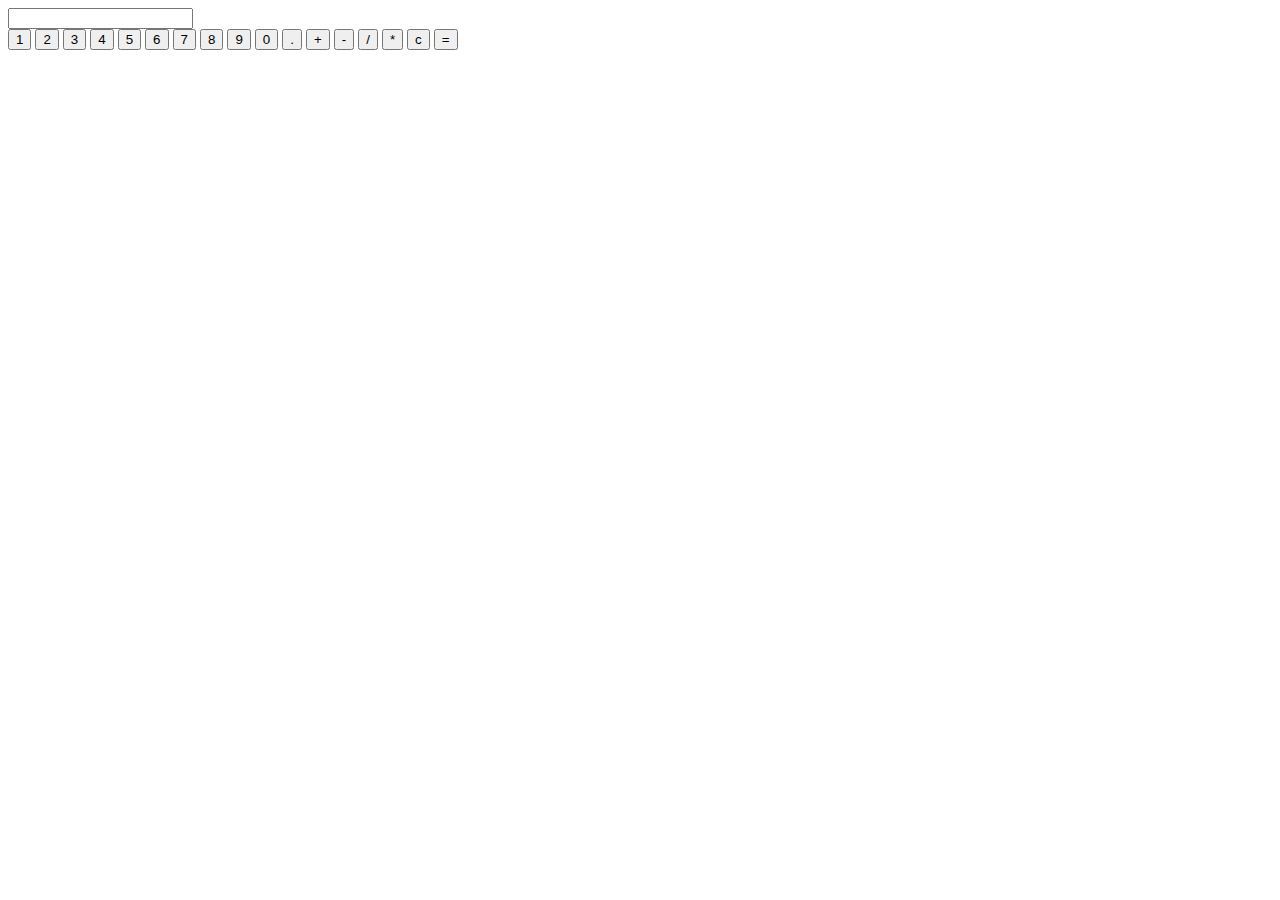
<file: calculator/index.html>
<!DOCTYPE html>
<html lang="en">
<head>
    <meta charset="UTF-8">
    <meta name="viewport" content="width=device-width, initial-scale=1.0">
    <title>Calculator</title>
    <script src="./index.js" defer></script>
</head>
<body>
    <div id="one">
        <input id="two" readonly>
        <div id="three">
            <button onclick="nmb('1')">1</button>
            <button onclick="nmb('2')">2</button>
            <button onclick="nmb('3')">3</button>
            <button onclick="nmb('4')">4</button>
            <button onclick="nmb('5')">5</button>
            <button onclick="nmb('6')">6</button>
            <button onclick="nmb('7')">7</button>
            <button onclick="nmb('8')">8</button>
            <button onclick="nmb('9')">9</button>
            <button onclick="nmb('0')">0</button>
            <button onclick="nmb('.')">.</button>
            <button onclick="nmb('+')">+</button>
            <button onclick="nmb('-')">-</button>
            <button onclick="nmb('/')">/</button>
            <button onclick="nmb('*')">*</button>
            <button onclick="clr()">c</button>
            <button onclick="calculate()">=</button>

        </div>
    </div>
</body>
</html>
</file>
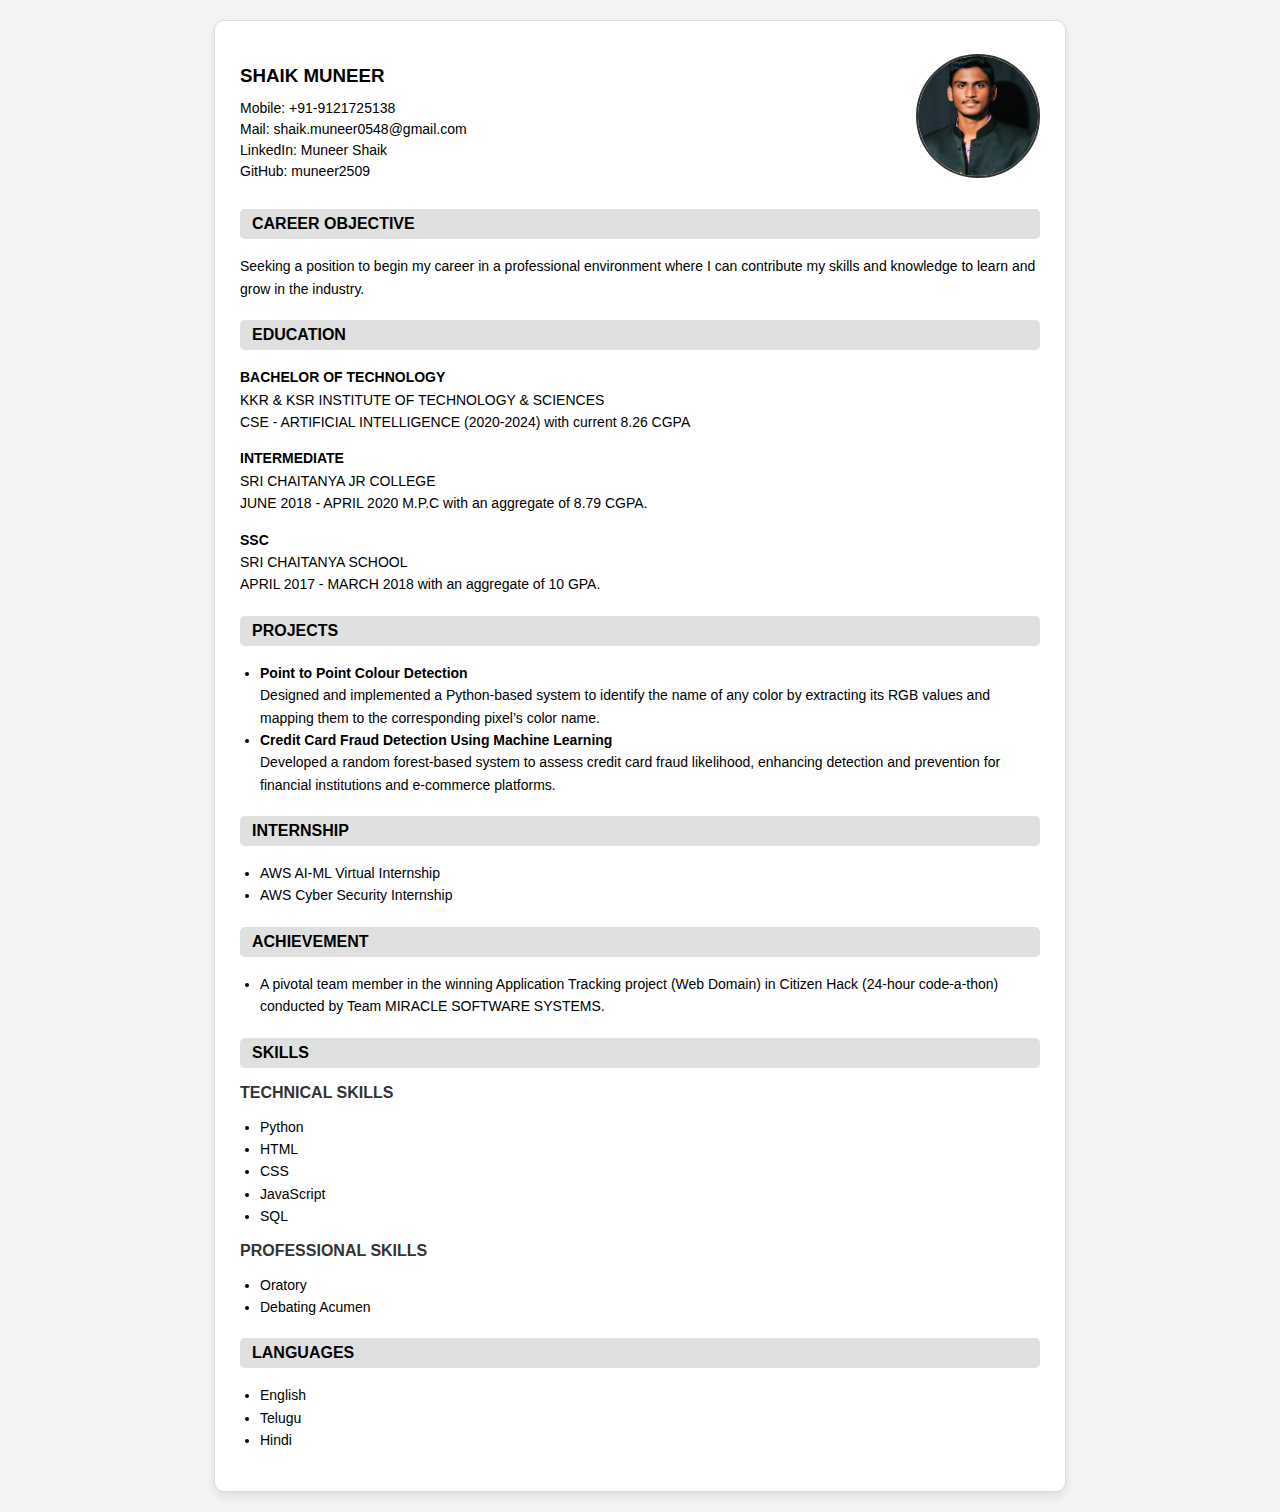
<file: html/index.html>
<!DOCTYPE html>
<html lang="en">
<head>
  <meta charset="UTF-8">
  <meta name="viewport" content="width=device-width, initial-scale=1.0">
  <title>Resume</title>
  <link rel="stylesheet" href="resume.css">
</head>
<body>
  <div class="one">
    <div class="two">
      <div class="five">
        <h3><b>SHAIK MUNEER</b></h3>
        <p>Mobile: <a href="tel:+919121725138">+91-9121725138</a></p>
        <p>Mail: <a href="mailto:shaik.muneer0548@gmail.com">shaik.muneer0548@gmail.com</a></p>
        <p>LinkedIn: <a href="https://www.linkedin.com/in/muneer-shaik-63753422a" target="_blank">Muneer Shaik</a></p>
        <p>GitHub: <a href="https://github.com/muneer2509" target="_blank">muneer2509</a></p>
      </div>

      <div class="four">
        <img src="muneer.jpg" alt="Profile Photo">
      </div>
    </div>

    <h3 class="three"><b>CAREER OBJECTIVE</b></h3>
    <p>
      Seeking a position to begin my career in a professional environment where I can contribute my skills 
      and knowledge to learn and grow in the industry.
    </p>

    <h3 class="three">EDUCATION</h3>
    <p><b>BACHELOR OF TECHNOLOGY</b><br />KKR & KSR INSTITUTE OF TECHNOLOGY & SCIENCES<br />
      CSE - ARTIFICIAL INTELLIGENCE (2020-2024) with current 8.26 CGPA</p>

    <p><b>INTERMEDIATE</b><br />SRI CHAITANYA JR COLLEGE<br />JUNE 2018 - APRIL 2020 M.P.C with an aggregate
      of 8.79 CGPA.</p>

    <p><b>SSC</b><br />SRI CHAITANYA SCHOOL<br />APRIL 2017 - MARCH 2018 with an aggregate of 10 GPA.</p>

    <h3 class="three"><b>PROJECTS</b></h3>
    <ul>
      <li><b>Point to Point Colour Detection</b>
        <div>Designed and implemented a Python-based system to identify the name of any color by extracting 
          its RGB values and mapping them to the corresponding pixel’s color name.</div>
      </li>
      <li><b>Credit Card Fraud Detection Using Machine Learning</b>
        <div>Developed a random forest-based system to assess credit card fraud likelihood, enhancing 
          detection and prevention for financial institutions and e-commerce platforms.</div>
      </li>
    </ul>

    <h3 class="three"><b>INTERNSHIP</b></h3>
    <ul>
      <li>AWS AI-ML Virtual Internship</li>
      <li>AWS Cyber Security Internship</li>
    </ul>

    <h3 class="three"><b>ACHIEVEMENT</b></h3>
    <ul>
      <li>A pivotal team member in the winning Application Tracking project (Web Domain) in 
      Citizen Hack (24-hour code-a-thon) conducted by Team MIRACLE SOFTWARE SYSTEMS.</li>
    </ul>

    <h3 class="three"><b>SKILLS</b></h3>
    <h4><b>TECHNICAL SKILLS</b></h4>
    <ul>
      <li>Python</li>
      <li>HTML</li>
      <li>CSS</li>
      <li>JavaScript</li>
      <li>SQL</li>  
    </ul>

    <h4><b>PROFESSIONAL SKILLS</b></h4>
    <ul>
      <li>Oratory</li>
      <li>Debating Acumen</li>
    </ul>

    <h3 class="three"><b>LANGUAGES</b></h3>
    <ul>
      <li>English</li>
      <li>Telugu</li>
      <li>Hindi</li>
    </ul>
  </div>
</body>
</html>
</file>
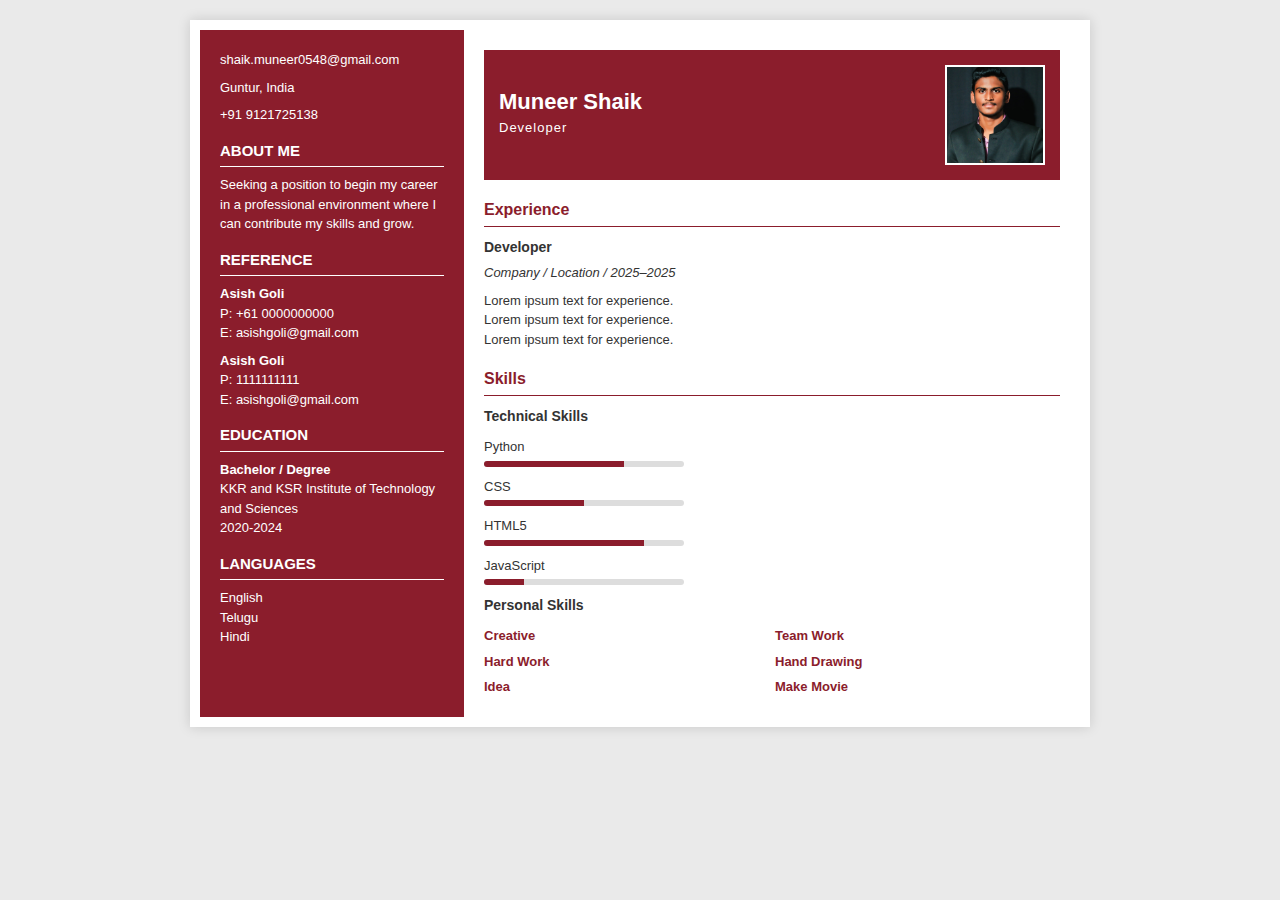
<file: practice/index.html>
<!DOCTYPE html>
<html lang="en">
<head>
  <meta charset="UTF-8">
  <meta name="viewport" content="width=device-width, initial-scale=1.0">
  <title>Resume</title>
  <link rel="stylesheet" href="resume.css">
</head>
<body>
  <div class="zero">
    <div class="one">

      <!-- Left Section -->
      <aside class="three">
        <div class="contact">
          <p>shaik.muneer0548@gmail.com</p>
          <p>Guntur, India</p>
          <p>+91 9121725138</p>
        </div>

        <h2>About Me</h2>
        <p>Seeking a position to begin my career in a professional environment where I can contribute my skills and grow.</p>

        <h2>Reference</h2>
        <p><b>Asish Goli</b><br>P: +61 0000000000<br>E: asishgoli@gmail.com</p>
        <p><b>Asish Goli</b><br>P: 1111111111<br>E: asishgoli@gmail.com</p>

        <h2>Education</h2>
        <p><b>Bachelor / Degree</b><br>KKR and KSR Institute of Technology and Sciences<br>2020-2024</p>

        <h2>Languages</h2>
        <p>English<br>Telugu<br>Hindi</p>
      </aside>

      <div class="four">
        <div class="four1">
          <div>
            <h1>Muneer Shaik</h1>
            <p>Developer</p>
          </div>
          <img src="muneer.jpg" alt="Profile Photo">
        </div>

        <h2>Experience</h2>
        <div>
          <h3>Developer</h3>
          <p><i>Company / Location / 2025–2025</i></p>
          <p>Lorem ipsum text for experience.<br>Lorem ipsum text for experience.<br>Lorem ipsum text for experience.</p>
        </div>

        <h2>Skills</h2>
        <h3>Technical Skills</h3>
        <div class="six"><p>Python</p><div class="six1"><span style="width:70%"></span></div></div>
        <div class="six"><p>CSS</p><div class="six1"><span style="width:50%"></span></div></div>
        <div class="six"><p>HTML5</p><div class="six1"><span style="width:80%"></span></div></div>
        <div class="six"><p>JavaScript</p><div class="six1"><span style="width:20%"></span></div></div>

        <h3>Personal Skills</h3>
        <div class="seven">
          <div>Creative</div><div>Team Work</div>
          <div>Hard Work</div><div>Hand Drawing</div>
          <div>Idea</div><div>Make Movie</div>
        </div>
      </div>

    </div>
  </div>
</body>
</html>
</file>
<file: html/resume.css>
body {
  font-family: Arial, sans-serif;
  background: #f4f4f4;
  margin: 0;
  padding: 20px;
}
.one {
  max-width: 800px;
  margin: auto;
  background: #fff;
  padding: 25px;
  border: 1px solid #ddd;
  border-radius: 10px;
  box-shadow: 0 4px 10px rgba(0, 0, 0, 0.1);
}
.five a:link,
.five a:visited,
.five a:active {
    color: inherit;
    text-decoration: none;
    transition: color 0.3s;
}
.five a:hover {
    color: #0077b5;
    text-decoration: underline;
}
.two {
  display: flex;
  justify-content: space-between;
  align-items: center;
}
.five {
  flex: 1;
}
.five p{
    line-height: 0.5;
}
.four img {
  width: 120px;
  height: 120px;
  object-fit: cover;
  border-radius: 50%;
  border: 2px solid #333;
}

.three {
  background-color: #e0e0e0; /* grey background */
  color: #000; /* black text */
  padding: 6px 12px;
  border-radius: 5px;
  margin-top: 20px;
  font-size: 16px;
}

p, ul, li {
  font-size: 14px;
  line-height: 1.6;
}

ul {
  padding-left: 20px;
}

h4 {
  margin-top: 10px;
  margin-bottom: 5px;
  color: #333;
}
</file>
<file: practice/resume.css>
* {
  margin: 0;
  padding: 0;
  box-sizing: border-box;
  font-family: Arial, sans-serif;
}

body {
  background: #eaeaea;
  color: #333;
  line-height: 1.5;
  display: flex;
  justify-content: center;
  padding: 20px;
}

.zero {
  width: 900px;               
  background: white;
  box-shadow: 0 0 12px rgba(0,0,0,0.15);
  padding: 10px;
}

.one {
  display: flex;
}

.three {
  width: 30%;
  background: #8b1d2c;
  color: white;
  padding: 20px;
}

.three h2 {
  margin: 15px 0 8px;
  font-size: 15px;
  text-transform: uppercase;
  border-bottom: 1px solid white;
  padding-bottom: 4px;
}

.three p {
  font-size: 13px;
  margin-bottom: 8px;
}

.four {
  width: 70%;
  padding: 20px;
}

.four1 {
  display: flex;
  justify-content: space-between;
  align-items: center;
  background: #8b1d2c;
  color: white;
  padding: 15px;
}

.four1 h1 {
  font-size: 22px;
}

.four1 p {
  font-size: 13px;
  letter-spacing: 1px;
}

.four1 img {
  width: 100px;
  height: 100px;
  object-fit: cover;
  border: 2px solid white;
}

.four h2 {
  color: #8b1d2c;
  margin: 18px 0 10px;
  font-size: 16px;
  border-bottom: 1px solid #8b1d2c;
  padding-bottom: 4px;
}

.four h3 {
  font-size: 14px;
  margin: 10px 0 5px;
}

.four p {
  font-size: 13px;
  margin-bottom: 8px;
}

.six {
  margin: 10px 0;
}

.six p {
  font-size: 13px;
  margin-bottom: 4px;
}

.six1 {
  width: 200px;
  height: 6px;
  background: #ddd;
  border-radius: 4px;
  overflow: hidden;
}

.six1 span {
  display: block;
  height: 100%;
  background: #8b1d2c;
}

.seven {
  display: grid;
  grid-template-columns: repeat(2, 1fr);
  gap: 6px;
  margin-top: 10px;
}

.seven div {
  font-size: 13px;
  color: #8b1d2c;
  font-weight: bold;
}

@media (min-width: 801px) {
  .one {
    flex-direction: row;
  }
  .three {
    width: 30%;
  }
  .four {
    width: 70%;
  }
  .four1 {
    flex-direction: row;
    text-align: left;
  }
  .four1 img {
    margin-left: 20px;
  }
}

@media (max-width: 800px) {
  .zero {
    width: 100%;
  }
  .one {
    flex-direction: column;
  }
  .three, .four {
    width: 100%;
  }
  .four1 {
    flex-direction: column;
    text-align: center;
  }
  .four1 img {
    margin-top: 10px;
    margin-left: 0;
  }
  .six1 {
    width: 100%;
  }
}
</file>
